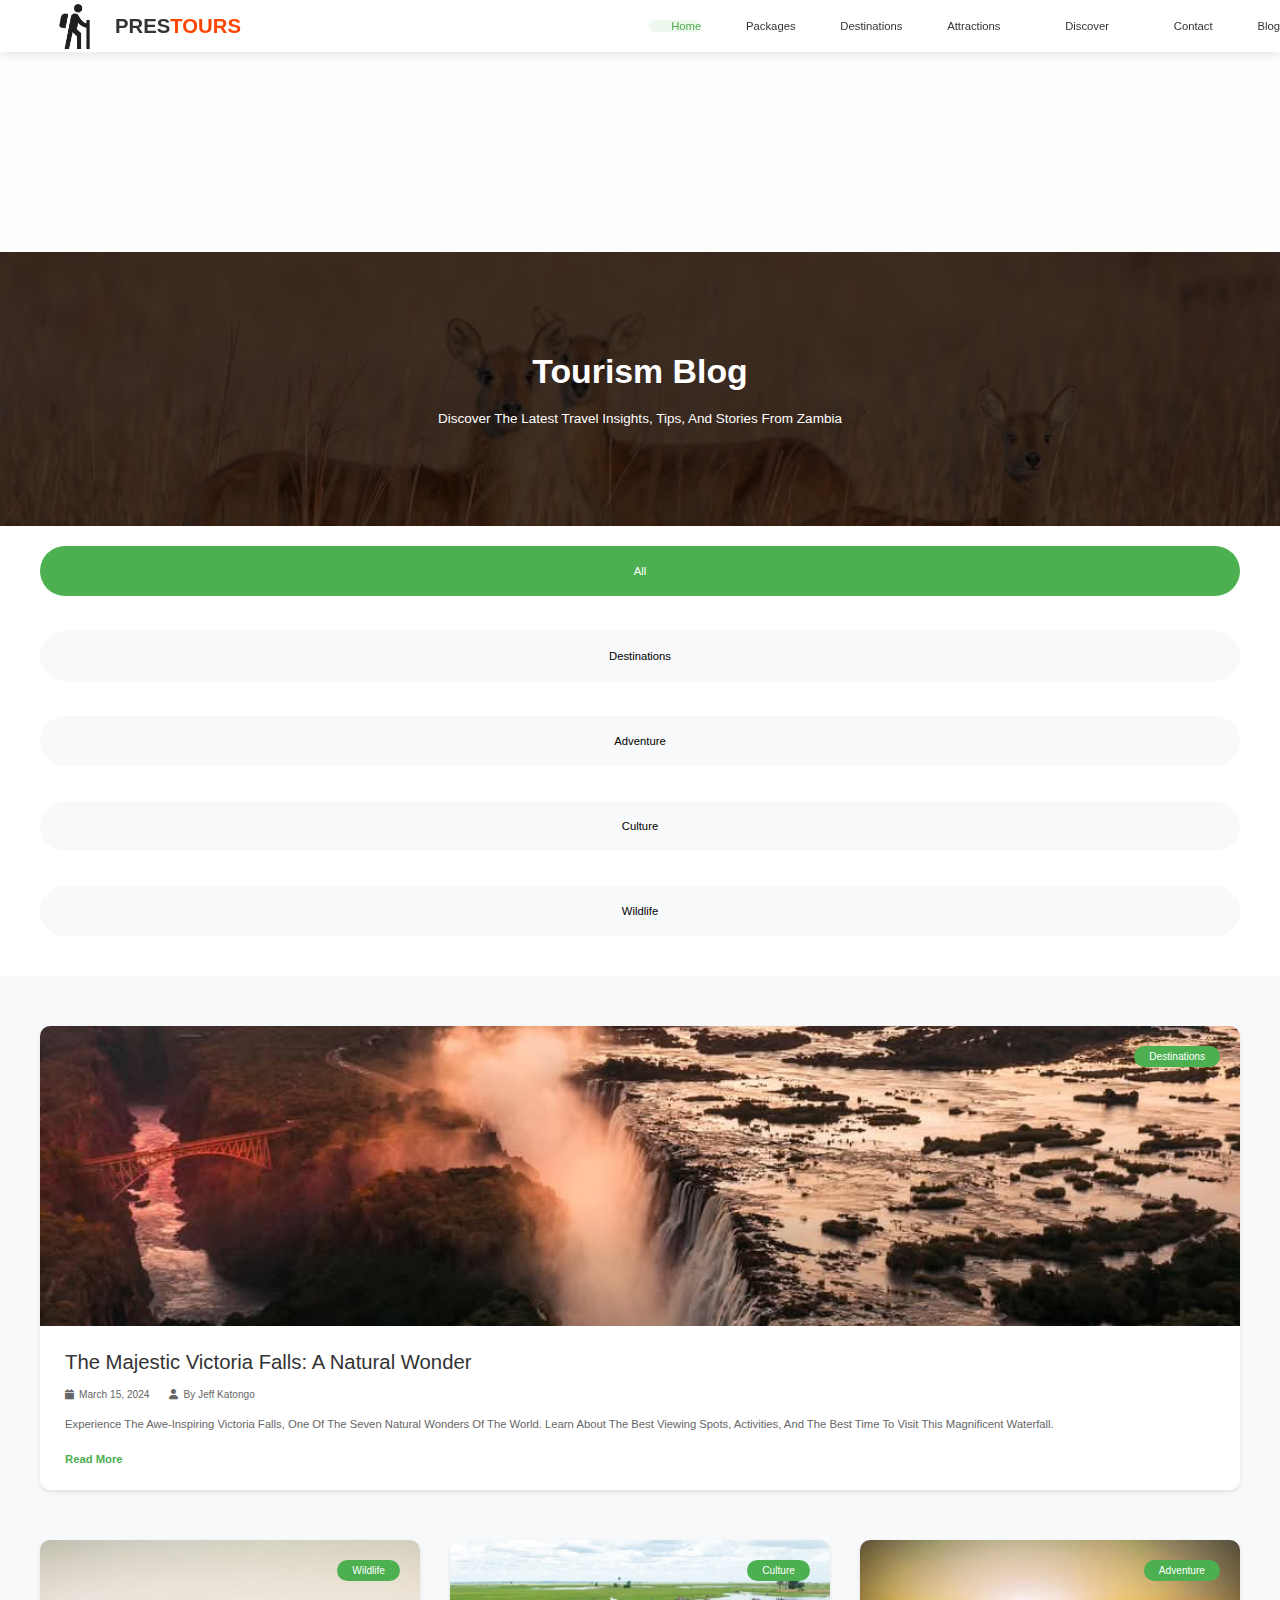
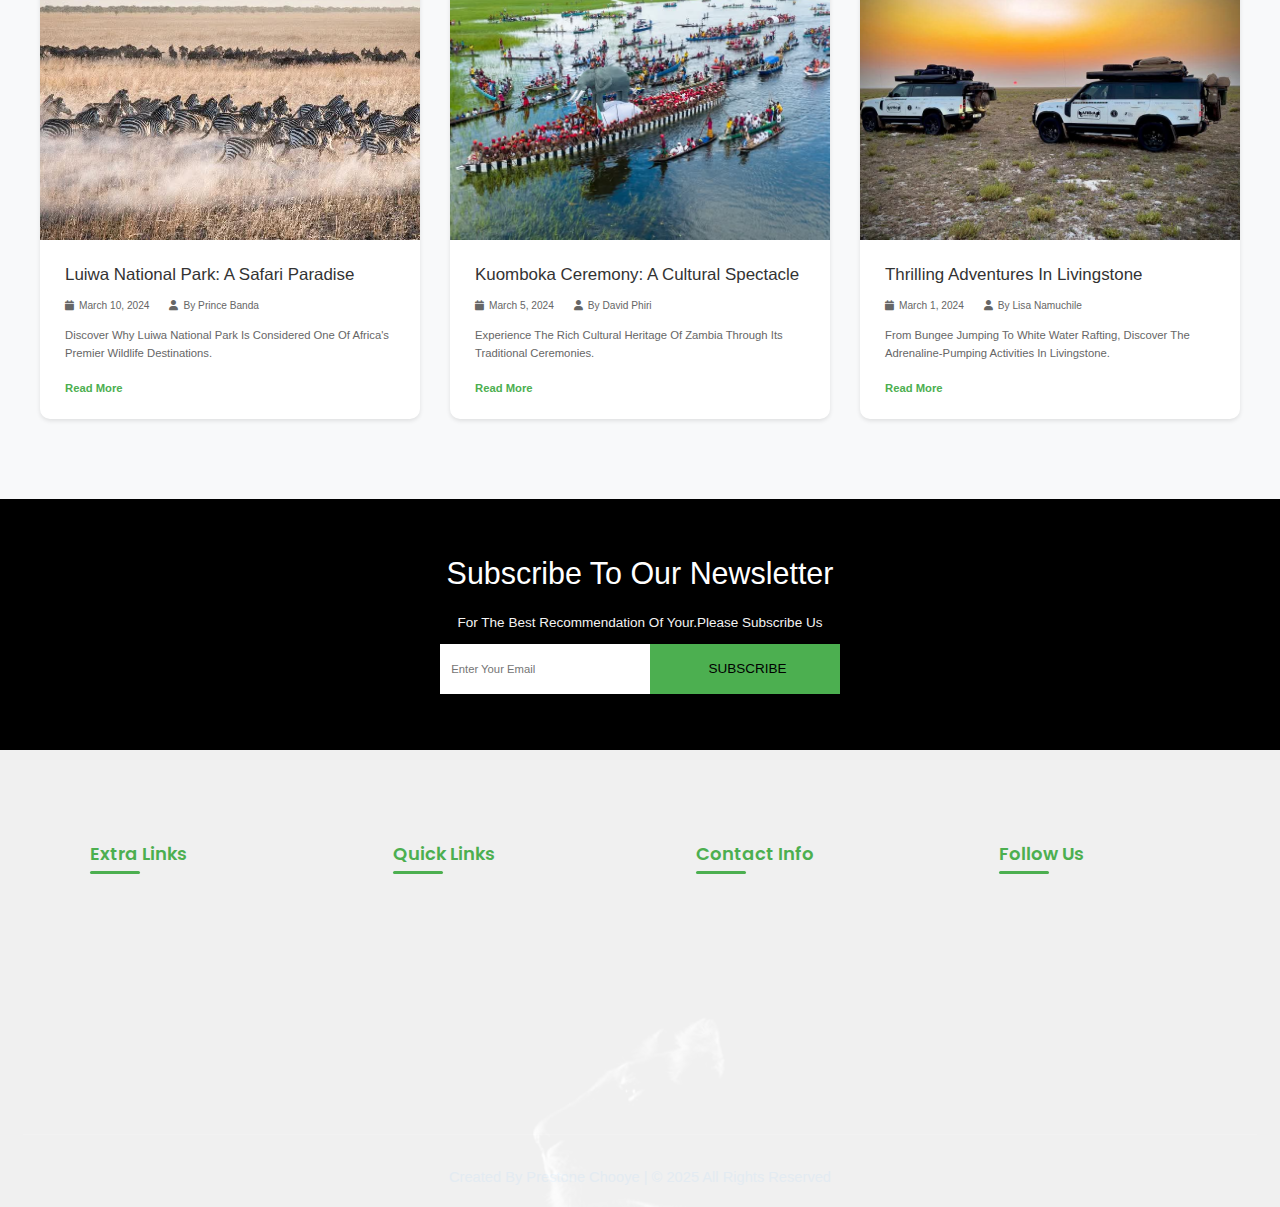
<file: blog.html>
<!DOCTYPE html>
<html lang="en">
<head>
    <meta charset="UTF-8">
    <meta name="viewport" content="width=device-width, initial-scale=1.0">
    <title> Prestours</title>
    <link rel="stylesheet" href="style.css">
    <link rel="stylesheet" href="https://cdnjs.cloudflare.com/ajax/libs/font-awesome/6.0.0/css/all.min.css">
</head>
<body>

        
    <!---- header start---->
    <section id="home">
         <nav class="navbar">
            <div class="nav-brand">
                <div class="logo">
                    <img src="icon/hiking.png" alt="Prestours Logo">
                </div>
                <h2>PRES<span>TOURS</span></h2>
            </div>

            <div class="nav-menu">
                <ul class="nav-list">
                    <li><a href="index.html" class="active"><i class="ri-home-4-line"></i>Home</a></li>
                    <li><a href="#package"><i class="ri-suitcase-line"></i>Packages</a></li>
                    <li><a href="#destination"><i class="ri-map-pin-line"></i>Destinations</a></li>
                    <li class="dropdown">
                        <a href="#" class="dropbtn"><i class="ri-attractions-line"></i>Attractions</a>
                        <div class="dropdown-content">
                            <a href="#"><i class="ri-arrow-drop-right-line"></i>Activities</a>
                            <a href="#"><i class="ri-arrow-drop-right-line"></i>National Parks</a>
                            <a href="#"><i class="ri-arrow-drop-right-line"></i>Water Falls</a>
                            <a href="#"><i class="ri-arrow-drop-right-line"></i>Lakes & Rivers</a>
                            <a href="#"><i class="ri-arrow-drop-right-line"></i>Cities & Towns</a>
                            <a href="#"><i class="ri-arrow-drop-right-line"></i>Arts & History</a>
                            <a href="#"><i class="ri-arrow-drop-right-line"></i>Traditional ceremonies</a>
                        </div>
                    </li>
                    <li class="dropdown">
                        <a href="#" class="dropbtn"><i class="ri-compass-3-line"></i>Discover</a>
                        <div class="dropdown-content">
                            <a href="#services"><i class="ri-service-line"></i>Services</a>
                            <a href="#home-about"><i class="ri-information-line"></i>About Us</a>
                        </div>
                    </li>
                    <li><a href="#contact"><i class="ri-customer-service-2-line"></i>Contact</a></li>
                    <li><a href="blog.html"><i class="ri-article-line"></i>Blog</a> </li>
        </ul>
            </div>
                
                <div id="menu-btn"><i class="ri-menu-fill"></i></div>
            </div>
        </nav>
         
    </section>


    <!-- Blog Header -->
    <section class="blog-header">
        <div class="blog-header-content">
            <h1>Tourism Blog</h1>
            <p>Discover the latest travel insights, tips, and stories from Zambia</p>
        </div>
    </section>

    <!-- Blog Categories -->
    <section class="blog-categories">
        <div class="category-container">
            <button class="category-btn active" data-category="all">All</button>
            <button class="category-btn" data-category="destinations">Destinations</button>
            <button class="category-btn" data-category="adventure">Adventure</button>
            <button class="category-btn" data-category="culture">Culture</button>
            <button class="category-btn" data-category="wildlife">Wildlife</button>
        </div>
    </section>

    <!-- Blog Posts -->
    <section class="blog-posts">
        <div class="blog-container">
            <!-- Featured Post -->
            <article class="blog-post featured">
                <div class="post-image">
                    <img src="images/Namutitima.jpg" alt="Victoria Falls">
                    <span class="category-tag">Destinations</span>
                </div>
                <div class="post-content">
                    <h2>The Majestic Victoria Falls: A Natural Wonder</h2>
                    <div class="post-meta">
                        <span><i class="fas fa-calendar"></i> March 15, 2024</span>
                        <span><i class="fas fa-user"></i> By jeff katongo</span>
                    </div>
                    <p>Experience the awe-inspiring Victoria Falls, one of the Seven Natural Wonders of the World. Learn about the best viewing spots, activities, and the best time to visit this magnificent waterfall.</p>
                    <a href="#" class="read-more">Read More</a>
                </div>
            </article>

            <!-- Regular Posts -->
            <div class="posts-grid">
                <article class="blog-post">
                    <div class="post-image">
                        <img src="images/LUIWA NAT.jpg" alt="Safari Adventure">
                        <span class="category-tag">Wildlife</span>
                    </div>
                    <div class="post-content">
                        <h3>Luiwa National Park: A Safari Paradise</h3>
                        <div class="post-meta">
                            <span><i class="fas fa-calendar"></i> March 10, 2024</span>
                            <span><i class="fas fa-user"></i> By prince Banda</span>
                        </div>
                        <p>Discover why Luiwa National park is considered one of Africa's premier wildlife destinations.</p>
                        <a href="#" class="read-more">Read More</a>
                    </div>
                </article>

                <article class="blog-post">
                    <div class="post-image">
                        <img src="images/Kuomboka ceremony .jpg" alt="Traditional Ceremony">
                        <span class="category-tag">Culture</span>
                    </div>
                    <div class="post-content">
                        <h3>Kuomboka Ceremony: A Cultural Spectacle</h3>
                        <div class="post-meta">
                            <span><i class="fas fa-calendar"></i> March 5, 2024</span>
                            <span><i class="fas fa-user"></i> By David Phiri</span>
                        </div>
                        <p>Experience the rich cultural heritage of Zambia through its traditional ceremonies.</p>
                        <a href="#" class="read-more">Read More</a>
                    </div>
                </article>

                <article class="blog-post">
                    <div class="post-image">
                        <img src="images/BUSH TRACK VIH.jpg" alt="Adventure Activities">
                        <span class="category-tag">Adventure</span>
                    </div>
                    <div class="post-content">
                        <h3>Thrilling Adventures in Livingstone</h3>
                        <div class="post-meta">
                            <span><i class="fas fa-calendar"></i> March 1, 2024</span>
                            <span><i class="fas fa-user"></i> By Lisa Namuchile</span>
                        </div>
                        <p>From bungee jumping to white water rafting, discover the adrenaline-pumping activities in Livingstone.</p>
                        <a href="#" class="read-more">Read More</a>
                    </div>
                </article>
            </div>
        </div>
    </section>

    <!-- Newsletter Section -->
    
<section class="subscribe">

    <div class="section-container">

        <h2>subscribe to our newsletter</h2>
    <div>
    <p>for the best recommendation of your.please subscribe us</p>
    <form action="#">
        <input type="text" placeholder="enter your email"  />
        <button class="btn">SUBSCRIBE</button>
    </form>
    </div>
    </div>
</section>

    <!-- Footer -->
    <section class="footer">
        <div class="table-container">
           
<div class="Box">
    <h3>Extra Links</h3>
       <a href="index.html"><i class="ri-arrow-drop-right-line"></i>Home</a>
       <a href="#services"><i class="ri-arrow-drop-right-line"></i>our services</a>
       <a href="#home-about"><i class="ri-arrow-drop-right-line"></i>about us</a>
         <a href="#home-packages"><i class="ri-arrow-drop-right-line"></i>our packages</a>
         <a href="#home-destinations"><i class="ri-arrow-drop-right-line"></i>our destinations</a>
</div>


            <div class="Box">
                <h3>Quick Links</h3>
                <a href="#"><i class="ri-visa-fill"></i>Visa Information</a>
                <a href="#"><i class="ri-hotel-fill"></i>Hotels</a>
                <a href="#"><i class="ri-plane-fill"></i>Flights</a>
                <a href="#"><i class="ri-restaurant-fill"></i>Restaurants</a>
                <a href="maps.html"><i class="ri-map-pin-2-line"></i>Maps</a>
                <a href="maps.html"><i class="ri-car-fill"></i>Car Rentals</a>
            </div>
            
            <div class="Box">
                <h3>Contact Info</h3>
                <a href="#"><i class="ri-phone-fill"></i>09777400000</a>
                <a href="#"><i class="ri-phone-fill"></i>07655555555</a>
                <a href="#"><i class="ri-chat-ai-fill"></i>Live Chat</a>
                <a href="#"><i class="ri-mail-line"></i>example@gmail.com</a>
                <a href="#"><i class="ri-map-2-line"></i>Lusaka, Zambia</a>
            </div>
            
            <div class="Box">
                <h3>Follow Us</h3>
                <a href="#"><i class="ri-facebook-circle-fill"></i>Facebook</a>
                <a href="#"><i class="ri-whatsapp-fill"></i>WhatsApp</a>
                <a href="#"><i class="ri-linkedin-box-fill"></i>LinkedIn</a>
                <a href="#"><i class="ri-instagram-fill"></i>Instagram</a>
            </div>
        </div>
        <div class="created">Created by Prestone Chooye | &COPY; 2025 All Rights Reserved</div>
    </section>

    <script src="blog.js"></script>
</body>
</html>
</file>
<file: style.css>
@import url('https://fonts.googleapis.com/css2?family=Poppins:ital,wght@0,100;0,200;0,300;0,400;0,500;0,600;0,700;0,800;0,900;1,100;1,200;1,300;1,400;1,500;1,600;1,700;1,800;1,900&display=swap');

*{
    padding: 0;
    margin: 0;
    font-family: sans-serif;
    font-weight: 500;
    font-style: normal;
    text-decoration:none ;
    outline: none;
    border: none;
    text-transform: capitalize;
}
/**---menu bar---*/
#menu-btn{
    font-size: 1.8rem;
    cursor: pointer;
    display: none;
}
/**---menu ends---*/
body,html{
    background-color:#fdfdfd;
    background-size: cover;
    height: 100%;
    margin: 0;
    scroll-behavior: smooth;
    cursor: pointer;
      
}
html{
    font-size: 70.5%;
}

.ri-time-fill{
    font-size: 1.8rem;
}
.ri-user-line{
    background-color: black;
    color: white;
    border-radius: 15px;
    font-size: 20px;
}


.ri-chat-ai-fill{
    color: blueviolet;
}



header{
    margin: auto;
    border-radius: 1rem;
    width: 100%;
    min-height: 100vh;
    background-position:center;
    background-size: cover; 
    background-repeat: no-repeat;
    display: flex;
    background-image: linear-gradient(rgba(0,0,50,0.5),rgba(0,0,50,0.5)),url(images/Namutitima.jpg);

}



.navbar{
    position:relative;
    margin-bottom: 200px;
    top: 0;
    left: 0;
    width: 100%;
    height: 10%;
    display: flex;
    justify-content: space-between;
    align-items: center;
    background: rgba(255, 255, 255, 0.95);
    backdrop-filter: blur(10px);
    box-shadow: 0 2px 10px rgba(0, 0, 0, 0.1);
    z-index: 1000;
    transition: all 0.3s ease;
}

.navbar.scrolled {
    padding: 0.8rem 5%;
    background: rgba(255, 255, 255, 0.98);
}

.nav-brand {
    display: flex;
    align-items: center;
    gap: 1rem;
}

.logo {
    width: 40px;
    height: 40px;
}

.logo img {
    width: 100%;
    height: 100%;
    object-fit: contain;
    padding-left: 100px;
}

.nav-brand h2 {
    font-size: 1.8rem;
    font-weight: 700;
    color: #333;
    padding-left: 50px;
}

.nav-brand h2 span {
    color: #4CAF50;
}

#nav-menu {
    flex: 1;
    margin: 0 2rem;
}

.nav-list {
    display: flex;
    justify-content: center;
    align-items: center;
    gap: 2rem;
    list-style: none;
}

.nav-list li a {
    display: flex;
    align-items: center;
    gap: 0.2rem;
    color: #333;
    font-size: 1rem;
    font-weight: 500;
    text-decoration: none;
    padding-left: 20px;
    border-radius: 50px;
    transition: all 0.3s ease;
}

.nav-list li a i {
    font-size: 1.2rem;
}

.nav-list li a:hover,
.nav-list li a.active {
    color: #4CAF50;
    background: rgba(76, 175, 80, 0.1);
}

.dropdown {
    position: relative;
}

.dropdown-content {
    position: absolute;
    top: 100%;
    left: 0;
    min-width: 220px;
    background: white;
    border-radius: 10px;
    padding: 1rem 0;
    box-shadow: 0 5px 20px rgba(0, 0, 0, 0.1);
    opacity: 0;
    visibility: hidden;
    transform: translateY(10px);
    transition: all 0.3s ease;
}

.dropdown:hover .dropdown-content {
    opacity: 1;
    visibility: visible;
    transform: translateY(0);
}

.dropdown-content a {
    display: flex;
    align-items: center;
    gap: 0.5rem;
    padding: 0.8rem 1.5rem;
    color: #333;
    font-size: 0.95rem;
    text-decoration: none;
    transition: all 0.3s ease;
}

.dropdown-content a:hover {
    background: rgba(76, 175, 80, 0.1);
    color: #4CAF50;
}

.nav-actions {
    display: flex;
    align-items: center;
    gap: 1rem;
    padding-right: 200px;
}



/* Responsive Design */
@media (max-width: 1200px) {
    .nav-list {
        gap: 1rem;
        display: block;
    }
    

}

@media (max-width: 992px) {
    .navbar {
        padding: 1rem 3%;
    }
    
    #nav-menu ul {
        position:absolute;
        margin-top: 80px;
        top: 0;
        right:0%;
        width: 100px;
        display: flex;
        height:100px;
        background: white;
        padding: 12rem 10rem;
        transition: all 0.3s ease;
    }
    
    .nav-menu.active {
        right: 0;
        
    }
    
    .nav-list {
        flex-direction: column;
        align-items: center;
    
    }
    #nav-menu{
        display: block;
    }
    #nav-menu.hidden{
        display: none;
    }
    
    .dropdown-content {
        position: static;
        opacity: 1;
        visibility: visible;
        transform: none;
        box-shadow: none;
        padding-left: 1rem;
    }
    
    .nav-actions {
        gap: 1rem;
    }
    

   #menu-btn{
    font-size: 5.9rem;
    cursor: pointer;
    display: block;
}
}

@media (max-width: 576px) {
    .nav-brand h2 {
        font-size: 1.5rem;
    }
    
    .login-btn span {
        display: block;
    }
    
    .login-btn {
        padding: 0.6rem;
    }
}

.header span{
    color:orangered;
    font-weight: 900;
    font-family: monospace;
    font-size: 40px;
}

.header h2{
    color:rgb(29, 216, 29);
   font-weight: 900; 
   font-family: monospace;
   font-size: 40px;

}


/**---hero-text section---*/
.hero-txt{
        text-align: center;
        margin-top: 100px;
        position:absolute;
        left: 50%;
        top: 50%;
        transform: translate(-50%,-50%);
        color: #fffff0;

}
.header .hero-txt{
    color: #f0f8ff;
}


.hero-txt h1{
    font-size: 50px;
    margin-bottom: 3.5rem;
    font-weight: 1000;
    font-family:Arial, Helvetica, sans-serif;
    transform: translate(-50,-50%);
    background-image: url(images/lion\ curb.jpg);
    background-size: cover;
    -webkit-text-fill-color: transparent;
    background-clip: text;
                 

}
.hero-txt p{
    margin-bottom: 10rem;
    font-size: 1.2rem;
    font-weight: 200;
    font-family: "Poppins", sans-serif
}
.hero-txt span{
    color: orangered;
    font-weight: 300;
    font-size: 30px;
    font-family: fantasy;
    
}
.hero-txt .btn{
    padding: 10px 20px;
    background-color: #4CAF50;
    border-radius:8px;
    display:block;
    margin-bottom: 20rem;
    color: white;
    border: 2px solid white;

    
}
.hero-txt .btn a{
    color:white;
    font-size: 1.3rem;
}
.hero-txt .btn:hover{
    background-color:orangered;
    color:white;
}

.changecontent::after{
content:'';
animation: changetext 30s infinite linear;
}
@keyframes changetext{
    0%{content:"Victoria Falls";}
    10%{content:"Kafue National Park";}
    20%{content:"Lake Kariba";}
    30%{content:"Luiwa National Park";}
    40%{content:"Lower Zambezi National Park";}
    50%{content:"Zambezi River";}
    60%{content:"Luangwa National Park";}
    70%{content:"Kansaka National Park";}
    80%{content:"Samfya Beach";}
    90%{content:"Kalambo Falls";}
    100%{content:"Mukuni Big 5";}

}
/**---hero-text end---*/




/**----services starts-----*/
.services{
    padding: 4rem 2rem;
    background: #f8f9fa;

}
.services h2{
    text-align: center;
    font-size: 3rem;
    margin-bottom: 2rem;
    color: #333;
}

.services-intro {
    text-align: center;
    max-width: 800px;
    margin: 0 auto 3rem;
    color: black;
    line-height: 1.6;
}
.services-container {
    display: grid;
    grid-template-columns: repeat(auto-fit, minmax(300px, 1fr));
    gap: 2rem;
    max-width: 1200px;
    margin: 0 auto;
}
.service-box {
    background: white;
    border-radius: 15px;
    padding: 2rem;
    box-shadow: 0 5px 15px rgba(0,0,0,0.1);
    transition: transform 0.3s ease;
    display: flex;
    flex-direction: column;
    align-items: center;
    text-align: center;
}
.service-box:hover {
    transform: translateY(-10px);
}
.service-icon {
    width: 80px;
    height: 80px;
    margin-bottom: 1.5rem;
}
.service-icon img {
    width: 100%;
    height: 100%;
    object-fit: contain;
}
.service-content h3 {
    color: #333;
    margin-bottom: 1rem;
    font-size: 1.5rem;
}
.service-content p {
    color: #666;
    margin-bottom: 1rem;
}
.service-content ul {
    list-style: none;
    padding: 0;
    margin: 0 0 1.5rem;
    text-align: left;
}
.service-content ul li {
    display: flex;
    align-items: center;
    gap: 0.5rem;
    margin-bottom: 0.5rem;
    color: #555;
}
.service-content ul li i {
    color: #4CAF50;
}
.service-btn {
    display: inline-block;
    padding: 0.8rem 1.5rem;
    background: #4CAF50;
    color: white;
    text-decoration: none;
    border-radius: 25px;
    transition: background 0.3s ease;
    margin-top: auto;
}
.service-btn:hover {
    background: #45a049;
}
@media (max-width: 768px) {
    .services-container {
        grid-template-columns: 1fr;
    }
    
    .service-box {
        padding: 1.5rem;
    }
}
/**---services section ends---*/




/**----packages---*/
.packages {
    padding: 6rem 2rem;
    background: linear-gradient(135deg, #f8f9fa 0%, #e9ecef 100%);
    position: relative;
    overflow: hidden;
}

.title-p {
    text-align: center;
    margin-bottom: 4rem;
}

.title-p h2 {
    font-size: 3rem;
    color: #2c3e50;
    margin-bottom: 1rem;
    position: relative;
    display: inline-block;
}

.title-p h2::after {
    content: '';
    position: absolute;
    bottom: -10px;
    left: 50%;
    transform: translateX(-50%);
    width: 80px;
    height: 4px;
    background: linear-gradient(90deg, #4CAF50, #45a049);
    border-radius: 2px;
}

.package-cont {
    display: grid;
    grid-template-columns: repeat(auto-fit, minmax(350px, 1fr));
    gap: 2.5rem;
    max-width: 1400px;
    margin: 0 auto;
    padding: 0 2rem;
}

.thum {
    background: white;
    border-radius: 20px;
    overflow: hidden;
    box-shadow: 0 10px 30px rgba(0,0,0,0.1);
    transition: all 0.4s cubic-bezier(0.165, 0.84, 0.44, 1);
    position: relative;
}

.thum:hover {
    transform: translateY(-10px);
    box-shadow: 0 20px 40px rgba(0,0,0,0.15);
}

.thum img {
    width: 100%;
    height: 300px;
    object-fit: cover;
    transition: transform 0.4s ease;
}

.thum:hover img {
    transform: scale(1.05);
}

.thum h3 {
    position: absolute;
    top: 20px;
    right: 20px;
    background: rgba(255, 255, 255, 0.9);
    padding: 0.5rem 1rem;
    border-radius: 25px;
    font-size: 1.2rem;
    color: #4CAF50;
    font-weight: 600;
    box-shadow: 0 2px 10px rgba(0,0,0,0.1);
}

.dest-content {
    padding: 1.5rem;
    background: white;
}

.stars {
    margin-bottom: 1rem;
}

.stars i {
    color: #ffc107;
    font-size: 1.2rem;
    margin-right: 0.2rem;
}

.location h4 {
    font-size: 1.5rem;
    color: #2c3e50;
    margin-bottom: 0.5rem;
    font-weight: 600;
}

.location p {
    color: #666;
    font-size: 1.1rem;
    margin-bottom: 1rem;
    line-height: 1.6;
}

.package-features {
    display: flex;
    gap: 1.5rem;
    margin: 1rem 0;
    padding: 1rem 0;
    border-top: 1px solid #eee;
    border-bottom: 1px solid #eee;
}

.feature {
    display: flex;
    align-items: center;
    gap: 0.5rem;
    color: #666;
}

.feature i {
    color: #4CAF50;
    font-size: 1.2rem;
}

.package-price {
    display: flex;
    justify-content: space-between;
    align-items: center;
    margin-top: 1rem;
}

.price {
    font-size: 1.8rem;
    color: #4CAF50;
    font-weight: 700;
}

.original-price {
    text-decoration: line-through;
    color: #999;
    font-size: 1.2rem;
    margin-right: 0.5rem;
}

.book-now {
    padding: 0.8rem 1.5rem;
    background: #4CAF50;
    color: white;
    border: none;
    border-radius: 25px;
    cursor: pointer;
    font-weight: 500;
    transition: all 0.3s ease;
    display: flex;
    align-items: center;
    gap: 0.5rem;
}

.book-now:hover {
    background: #45a049;
    transform: translateY(-2px);
    box-shadow: 0 5px 15px rgba(76,175,80,0.3);
}

.book-now i {
    font-size: 1.2rem;
}

/* Package Tags */
.package-tag {
    position: absolute;
    top: 20px;
    left: 20px;
    background: #4CAF50;
    color: white;
    padding: 0.5rem 1rem;
    border-radius: 20px;
    font-size: 0.9rem;
    font-weight: 500;
    z-index: 1;
}

/* Package Duration */
.package-duration {
    position: absolute;
    bottom: 20px;
    left: 20px;
    background: rgba(0,0,0,0.7);
    color: white;
    padding: 0.5rem 1rem;
    border-radius: 20px;
    font-size: 0.9rem;
    display: flex;
    align-items: center;
    gap: 0.5rem;
}

/* Responsive Design */
@media (max-width: 1200px) {
    .package-cont {
        grid-template-columns: repeat(auto-fit, minmax(300px, 1fr));
        padding: 0 1rem;
    }
}

@media (max-width: 768px) {
    .packages {
        padding: 4rem 1rem;
    }
    
    .title-p h2 {
        font-size: 2.2rem;
    }
    
    .package-features {
        flex-direction: column;
        gap: 1rem;
    }
    
    .package-price {
        flex-direction: column;
        gap: 1rem;
        text-align: center;
    }
    
    .book-now {
        width: 100%;
        justify-content: center;
    }
}

@media (max-width: 480px) {
    .title-p h2 {
        font-size: 1.8rem;
    }
    
    .thum img {
        height: 250px;
    }
    
    .location h4 {
        font-size: 1.3rem;
    }
}

/**---destination starts---*/
.destinations {
    width: 90%;
    text-align: center;
    margin: 100px auto;
    padding: 4rem 2rem;
    background: linear-gradient(135deg, #f8f9fa 0%, #e9ecef 100%);
    border-radius: 20px;
    box-shadow: 0 10px 30px rgba(0,0,0,0.1);
    position: relative;
    overflow: hidden;
}

.destinations::before {
    content: '';
    position: absolute;
    top: 0;
    left: 0;
    width: 100%;
    height: 100%;
    background: url('images/Namutitima.jpg') no-repeat center center/cover;
    opacity: 0.05;
    pointer-events: none;
}

.destinations h2 {
    color: #2c3e50;
    font-family: "Poppins", serif;
    font-weight: 700;
    font-size: 2.8rem;
    margin-bottom: 1rem;
    position: relative;
    display: inline-block;
}

.destinations h2::after {
    content: '';
    position: absolute;
    bottom: -10px;
    left: 50%;
    transform: translateX(-50%);
    width: 80px;
    height: 4px;
    background: linear-gradient(90deg, #4CAF50, #45a049);
    border-radius: 2px;
}

.destinations h5 {
    font-size: 1.3rem;
    font-family: "Poppins", serif;
    font-weight: 500;
    color: #4CAF50;
    margin-bottom: 1.5rem;
}

.destinations p {
    font-size: 1.1rem;
    padding: 0 20px;
    font-family: "Poppins", sans-serif;
    font-weight: 400;
    color: #666;
    line-height: 1.8;
    max-width: 800px;
    margin: 0 auto 3rem;
}

.container {
    width: 90%;
    display: grid;
    grid-template-columns: repeat(3, 1fr);
    grid-template-rows: auto;
    grid-gap: 30px;
    margin: auto;
}

.container .item {
    width: 100%;
    height: 400px;
    position: relative;
    overflow: hidden;
    margin-top: 20px;
    box-shadow: 0 5px 15px rgba(0,0,0,0.2);
    border-radius: 15px;
    transition: all 0.4s cubic-bezier(0.165, 0.84, 0.44, 1);
}

.container .item:hover {
    transform: translateY(-10px);
    box-shadow: 0 15px 30px rgba(0,0,0,0.3);
}

.container .item img {
    width: 100%;
    height: 100%;
    border-radius: 15px;
    filter: brightness(0.8);
    object-fit: cover;
    transition: all 0.4s ease;
}

.container .item:hover img {
    filter: brightness(0.6);
    transform: scale(1.05);
}

.container .item .infor {
    position: absolute;
    bottom: -100%;
    left: 0;
    width: 100%;
    padding: 20px;
    background: linear-gradient(to top, rgba(0,0,0,0.8), transparent);
    color: white;
    transition: all 0.4s ease;
}

.container .item:hover .infor {
    bottom: 0;
}

.container .item .infor h4 {
    color: #ffffff;
    font-size: 1.4rem;
    font-family: "Poppins", serif;
    font-weight: 600;
    margin-bottom: 0.5rem;
    transform: translateY(20px);
    opacity: 0;
    transition: all 0.4s ease 0.1s;
}

.container .item:hover .infor h4 {
    transform: translateY(0);
    opacity: 1;
}

.container .item .infor p {
    color: #f3f3f3;
    font-weight: 400;
    font-size: 1rem;
    margin-bottom: 1rem;
    transform: translateY(20px);
    opacity: 0;
    transition: all 0.4s ease 0.2s;
}

.container .item:hover .infor p {
    transform: translateY(0);
    opacity: 1;
}


/* Destination Tags */
.destination-tag {
    position: absolute;
    top: 20px;
    left: 20px;
    background: rgba(76,175,80,0.9);
    color: white;
    padding: 5px 15px;
    border-radius: 20px;
    font-size: 0.9rem;
    font-weight: 500;
    transform: translateY(-20px);
    opacity: 0;
    transition: all 0.4s ease;
}

.container .item:hover .destination-tag {
    transform: translateY(0);
    opacity: 1;
}

/* Destination Rating */
.destination-rating {
    position: absolute;
    top: 20px;
    left: 50%;
    transform: translateX(-50%) translateY(-20px);
    background: rgba(255,255,255,0.9);
    padding: 5px 15px;
    border-radius: 20px;
    color: #ffc107;
    font-weight: 600;
    font-size: 1rem;
    opacity: 0;
    transition: all 0.4s ease;
    display: flex;
    align-items: center;
    gap: 5px;
}

.container .item:hover .destination-rating {
    transform: translateX(-50%) translateY(0);
    opacity: 1;
}

/* Destination Features */
.destination-features {
    display: flex;
    gap: 1rem;
    margin-top: 1rem;
    transform: translateY(20px);
    opacity: 0;
    transition: all 0.4s ease 0.2s;
}

.container .item:hover .destination-features {
    transform: translateY(0);
    opacity: 1;
}

.feature {
    display: flex;
    align-items: center;
    gap: 0.5rem;
    color: #f3f3f3;
    font-size: 0.9rem;
}

.feature i {
    color: #4CAF50;
}
/* Destination Info */
.destination-info {
    display: flex;
    justify-content: space-between;
    margin-top: 1rem;
    padding-top: 1rem;
    border-top: 1px solid rgba(255,255,255,0.1);
    transform: translateY(20px);
    opacity: 0;
    transition: all 0.4s ease 0.3s;
}

.container .item:hover .destination-info {
    transform: translateY(0);
    opacity: 1;
}

.info-item {
    display: flex;
    align-items: center;
    gap: 0.5rem;
    color: #f3f3f3;
    font-size: 0.9rem;
}

.info-item i {
    color: #4CAF50;
}

/* Responsive Design */
@media (max-width: 1200px) {
    .container {
        grid-template-columns: repeat(2, 1fr);
    }
}

@media (max-width: 768px) {
    .destinations {
        padding: 3rem 1rem;
    }
    
    .destinations h2 {
        font-size: 2.2rem;
    }
    
    .container {
        grid-template-columns: 1fr;
        grid-gap: 20px;
    }
    
    .container .item {
        height: 350px;
    }
}

@media (max-width: 480px) {
    .destinations h2 {
        font-size: 1.8rem;
    }
    
    .container .item {
        height: 300px;
    }
    
    .container .item .infor h4 {
        font-size: 1.2rem;
    }
    
    .destination-features {
        flex-wrap: wrap;
    }
}

/**---welcome message starts---*/

.about{
    width: 80%;
    text-align: center;
    margin: 100px auto;
    
}
.about p{
    font-family: "Poppins", sans-serif;
    font-weight: 200;
    font-size: 1.3rem;
}
.about h2{
    font-size: 4.1rem;
    margin-bottom: 5px;
    word-spacing: 5px;
    font-family:sans-serif;
    font-weight: 900;
    font-style: normal;
    color: #ccc;



}
.about-container cite{
    font-size: 1.3rem;
    padding-left: 20px;
    padding-right: 20px;
    word-spacing: normal;
    text-align: justify;
    font-family: "Poppins", sans-serif;
    font-weight: 200;
    font-style: normal;
    color: white;
}
.about .about-container{
    background-color: #050522;
    border-radius: 10px;
    line-height: 2rem;
    padding: 40px;
    margin-top: 20px;
    box-shadow: 0 1px 10px  rgba(0,0,0,.8);
}
.about-container p{
    color: #f0f8ff;
    font-size: 1.1rem;
    
}
/**---welcome message ends---*/



/**--- this is about section---*/
.home-about{

    display: flex;
    align-items: center;
    flex-wrap: wrap;
    margin-top: 5rem;
    padding-left: 100px;
    padding-right: 100px;
}
.home-about .image{
    flex: 1 1 25rem;

}
.home-about .image img{
    width: 100%;
    border-radius: 5px;
    
}
.home-about .details{
    flex: 1 1 30rem;
    padding: 2rem;
    background:#050522;
}
.home-about .details h3{
    font-size: 4rem;
    color: white;
    font-family:fantasy;
}
.home-about .details p{
    font-size: 1.5rem;
    padding: 1rem 0;
    line-height:1.5;
    color:lightslategray;
    font-family: "Poppins", sans-serif;
    font-weight: 200;
    font-style: normal;

}
.home-about .btn{
    padding:8px 30px;
    background:rgb(29, 216, 29);
    border-radius: 5px; 
}
.home-about .btn:hover{
    background: #97f50b;
}
.more-content{
    display: none;
}

/**---about ends--*/




/**---contact form--------*/
.contact {
    min-height: 50vh;
    background: #F2F8FC;
    padding: 50px;
    text-align: center;
}

.contact-container {
    max-width: 800px;
    margin: 0 auto;
}

.contact-container h2 {
    font-size: 36px;
    margin-bottom: 40px;
    color: #333;
}

.contact-wrapper {
    display: grid;
    grid-template-columns: repeat(2, 1fr);
    grid-gap: 50px;
    background: #fff;
    border-radius: 10px;
    box-shadow: 0 0 20px rgba(0, 0, 0, 0.1);
    overflow: hidden;
}

.contact-form {
    text-align: left; 
    padding: 30px;
}

.contact-form h3 {
    font-size: 24px;
    margin-bottom: 20px;
    color: #333;
}

.form-group {
    margin-bottom: 20px;
}

.form-group input,
.form-group textarea {
    width: 100%;
    padding: 12px;
    border-radius: 8px;
    border: 1px solid #ddd;
    background-color: #f8f9fa;
    color: #333;
    font-size: 16px;
    transition: all 0.3s ease;
    resize: none;
}

.form-group textarea {
    height: 150px;
    resize: none;
}

.form-group input:focus,
.form-group textarea:focus {
    outline: none;
    border-color: #4CAF50;
    box-shadow: 0 0 8px rgba(76, 175, 80, 0.2);
}

.form-btn {
    display: inline-block;
    padding: 12px 24px;
    background-color: #4caf50;
    color: #fff;
    border: none;
    border-radius: 8px;
    cursor: pointer;
    transition: 0.3s ease;
    width: 100%;
    font-size: 16px;
    font-weight: 500;
}

.form-btn:hover {
    background-color: #45a049;
    transform: translateY(-2px);
}

.contact-info {
    text-align: left;
    padding: 30px;
    background: #f8f9fa;
}

.contact-info h3 {
    font-size: 24px;
    margin-bottom: 20px;
    color: #333;
}

.info-item {
    display: flex;
    align-items: center;
    margin-bottom: 15px;
}

.info-item i {
    color: #4caf50;
    margin-right: 10px;
    font-size: 1.8rem;
}

.info-item p {
    margin: 0;
    color: #555;
    font-size: 1.2rem;
}

.map-container {
    margin-top: 20px;
    border-radius: 8px;
    overflow: hidden;
    box-shadow: 0 0 10px rgba(0, 0, 0, 0.1);
}

.map-container iframe {
    width: 100%;
    height: 250px;
    border: none;
}





/***----newsletter----*/


.contact input,textarea, button {
    width: 100%;
    height: 50px;
    border-radius: 5px;
    border: none;
    border: 1px solid rgba(0,0,0,0.1);
    padding-left: 5px;
    margin-bottom: 20px;
    outline: none;
    font-size: 1.2rem;
}

.subscribe{
    padding-block: 5rem;
    background: black;
    background-repeat: no-repeat;
    background-size: cover;

}
.section-container{
    display: grid;
    gap: 2rem;
    text-align: center;
}
.section-container h2{
    font-size: 2.7rem;
    font-weight: 200;
    font-family: sans-serif;
    color: white;
}
.section-container p{
    margin-bottom: 1rem;
    font-size: 1.2rem;
    font-weight: 500;
    line-height: 1.7rem;
    color: #f3f3f3;
}
.section-container form{
    width: 100%;
    max-width: 400px;
    margin-inline: auto;
    display: flex;
    align-items: center;
    background-color: white;
    

}
.section-container input{
    width: 100%;
    padding-inline: 1rem;
    outline: none;
    border: none;
    font-size: 1rem;
    color:black;

}
.subscribe .btn{
    background-color: #4CAF50;
    margin-bottom: 0rem;
    border: none;
    border-radius: 0px;
    cursor: pointer;
}
.subscribe .btn:hover{
    background-color: #adff2f;
}

/**---newsletter ends here--*/




/**---footer starts---*/
.footer{
   background: #050522;
   background-size: cover;
   background-position: center;
   background-attachment: fixed;

}
.footer .table-container{
    display: grid;
    grid-template-columns: repeat(auto-fit,minmax(8rem,1fr));
    gap: 2rem;
    padding-left: 5rem;
}

.footer .table-container .Box h3{
    color:orangered;
    font-size: 1.4rem;
    padding-bottom: 2rem;
    padding-top: 2rem;
    font-weight: 400;
    font-style: normal;
    font-family: EB Garamond;


}

.footer .table-container .Box a{
    color:white;
    font-size: 1.2rem;
    padding-bottom: 1rem;
    display: block;
    font-family: "Poppins", serif;
    font-weight: 200;
    font-style: normal;

}

.footer .table-container .Box a i{
    color:white;
    padding-right: 0.5rem;
    transition:  .2s linear;
    
}
.footer .table-container .Box a:hover i{
padding-right: 2rem;
}

.footer .created{
    text-align: center;
    padding-top: 3rem;
    margin-top: 3rem;
    border-top: .1rem solid white;
    font-size: 1.3rem;
    color: #f0f8ff;
}
/*----footer ends----*/

  



/* Navbar Brand and Logo Styles */
.nav-brand {
    display: flex;
    align-items: center;
    gap: 15px;
}

.logo {
    width: 50px;
    height: 50px;
    display: flex;
    align-items: center;
    justify-content: center;
}

.logo img {
    width: 100%;
    height: 100%;
    object-fit: contain;
    transition: transform 0.3s ease;
}

.logo img:hover {
    transform: scale(1.1);
}

.nav-brand h2 {
    margin: 0;
    font-size: 1.8rem;
    color: #333;
    font-weight: 700;
}

.nav-brand h2 span {
    color: orangered;
    font-weight: 900;
}

/* Responsive Logo */
@media screen and (max-width: 768px) {
    .logo {
        width: 40px;
        height: 40px;
    }
    
    .nav-brand h2 {
        font-size: 1.5rem;
    }
}

/* Blog Styles */
.blog-header {
    background: linear-gradient(rgba(0,0,0,0.7), rgba(0,0,0,0.7)), url('images/nanja.jpg');
    background-size: cover;
    background-position: center;
    color: white;
    text-align: center;
    padding: 100px 20px;
    margin-top: 80px;
}

.blog-header-content h1 {
    font-size: 3rem;
    margin-bottom: 20px;
    font-weight: 700;
}

.blog-header-content p {
    font-size: 1.2rem;
    max-width: 600px;
    margin: 0 auto;
}

.blog-categories {
    background: #fff;
    padding: 20px 0;
    box-shadow: 0 2px 4px rgba(0,0,0,0.1);
}

.category-container {
    max-width: 1200px;
    margin: 0 auto;
    display: flex;
    justify-content: center;
    gap: 15px;
    flex-wrap: wrap;
}

.category-btn {
    padding: 10px 20px;
    border: none;
    background: #f8f9fa;
    border-radius: 25px;
    cursor: pointer;
    transition: all 0.3s ease;
    font-size: 1rem;
}

.category-btn:hover,
.category-btn.active {
    background: #4CAF50;
    color: white;
}

.blog-posts {
    padding: 50px 20px;
    background: #f8f9fa;
}

.blog-container {
    max-width: 1200px;
    margin: 0 auto;
}

.blog-post {
    background: white;
    border-radius: 10px;
    overflow: hidden;
    box-shadow: 0 2px 4px rgba(0,0,0,0.1);
    margin-bottom: 30px;
}

.blog-post.featured {
    margin-bottom: 50px;
}

.post-image {
    position: relative;
    height: 300px;
    overflow: hidden;
}

.post-image img {
    width: 100%;
    height: 100%;
    object-fit: cover;
    transition: transform 0.3s ease;
}

.blog-post:hover .post-image img {
    transform: scale(1.05);
}

.category-tag {
    position: absolute;
    top: 20px;
    right: 20px;
    background: #4CAF50;
    color: white;
    padding: 5px 15px;
    border-radius: 20px;
    font-size: 0.9rem;
}

.post-content {
    padding: 25px;
}

.post-content h2 {
    font-size: 1.8rem;
    margin-bottom: 15px;
    color: #333;
}

.post-content h3 {
    font-size: 1.5rem;
    margin-bottom: 15px;
    color: #333;
}

.post-meta {
    display: flex;
    gap: 20px;
    color: #666;
    font-size: 0.9rem;
    margin-bottom: 15px;
}

.post-meta span {
    display: flex;
    align-items: center;
    gap: 5px;
}

.post-content p {
    color: #666;
    line-height: 1.6;
    margin-bottom: 20px;
}

.read-more {
    display: inline-block;
    color: #4CAF50;
    text-decoration: none;
    font-weight: 600;
    transition: color 0.3s ease;
}

.read-more:hover {
    color: #45a049;
}

.posts-grid {
    display: grid;
    grid-template-columns: repeat(auto-fit, minmax(300px, 1fr));
    gap: 30px;
}

.blog-newsletter {
    background: #4CAF50;
    color: white;
    padding: 50px 20px;
    text-align: center;
}

.newsletter-container {
    max-width: 600px;
    margin: 0 auto;
}

.newsletter-container h3 {
    font-size: 2rem;
    margin-bottom: 15px;
}

.newsletter-form {
    display: flex;
    gap: 10px;
    margin-top: 20px;
}

.newsletter-form input {
    flex: 1;
    padding: 12px;
    border: none;
    border-radius: 5px;
    font-size: 1rem;
}

.newsletter-form button {
    padding: 12px 25px;
    background: #333;
    color: white;
    border: none;
    border-radius: 5px;
    cursor: pointer;
    transition: background 0.3s ease;
}

.newsletter-form button:hover {
    background: #444;
}

/* Responsive Design for Blog */
@media screen and (max-width: 991px) {
    .blog-header-content h1 {
        font-size: 2.5rem;
    }
    
    .posts-grid {
        grid-template-columns: repeat(2, 1fr);
    }
}

@media screen and (max-width: 768px) {
    .blog-header {
        padding: 60px 20px;
    }
    
    .blog-header-content h1 {
        font-size: 2rem;
    }
    
    .posts-grid {
        grid-template-columns: 1fr;
    }
    
    .newsletter-form {
        flex-direction: column;
    }
    
    .newsletter-form button {
        width: 100%;
    }
}

@media screen and (max-width: 576px) {
    .category-btn {
        padding: 8px 15px;
        font-size: 0.9rem;
    }
    
    .post-image {
        height: 200px;
    }
    
    .post-content h2 {
        font-size: 1.5rem;
    }
    
    .post-content h3 {
        font-size: 1.3rem;
    }
}
/* Dropdown Menu Styles */

.dropbtn {
    padding: 20px;
    cursor: pointer;
}

.dropdown-content {
    display: none;
    position: absolute;
    background-color: #fff;
    min-width: 200px;
    box-shadow: 0 8px 16px rgba(0,0,0,0.1);
    z-index: 1000;
    border-radius: 5px;
    top: 100%;
    left: 0;
}

.dropdown-content a {
    color: #333;
    padding: 12px 16px;
    text-decoration: none;
    display: block;
    transition: all 0.3s ease;
}

.dropdown-content a:hover {
    background-color: #f8f9fa;
    color: orangered;
}

.dropdown:hover .dropdown-content {
    display: block;
}

.dropdown:hover .dropbtn {
    color: orangered;
}

/* Mobile Responsive Dropdown */
@media screen and (max-width: 768px) {
    .dropdown-content {
        position: static;
        box-shadow: none;
        background-color: #f8f9fa;
    width: 100%;
    }

    .dropdown-content a {
        padding: 10px 20px;
    }
}

/* Enhanced Tours Section Styles */
.tours {
    padding: 6rem 2rem;
    background: linear-gradient(135deg, #f8f9fa 0%, #e9ecef 100%);
    position: relative;
    overflow: hidden;
    background-image: url(images/LION\ SUN\ SET.jpg);
    background-size: cover;
    background-repeat: no-repeat;
    
}

.tours::before {
    content: '';
    position: absolute;
    top: 0;
    left: 0;
    width: 100%;
    height: 100%;
    background: url('images/zebra.jpg');
    opacity: 0.05;
    pointer-events: none;
}

.tours-container {
    max-width: 1400px;
    margin: 0 auto;
}

.tours-header {
    text-align: center;
    margin-bottom: 4rem;
}
.tours-header h2{
    font-size: 3rem;
    color: white;

}

.section-title {
    font-size: 2.8rem;
    color: #333;
    margin-bottom: 1rem;
    position: relative;
    padding-bottom: 1rem;
}

.section-title::after {
    content: '';
    position: absolute;
    bottom: 0;
    left: 50%;
    transform: translateX(-50%);
    width: 80px;
    height: 4px;
    background: linear-gradient(90deg, #4CAF50, #45a049);
    border-radius: 2px;
}

.section-subtitle {
    color: #666;
    font-size: 1.2rem;
    max-width: 600px;
    margin: 0 auto;
    line-height: 1.6;
}

.tours-grid {
    display: grid;
    grid-template-columns: repeat(auto-fit, minmax(350px, 1fr));
    gap: 2.5rem;
    margin-bottom: 4rem;
}

.tour-card {
    background: white;
    border-radius: 20px;
    overflow: hidden;
    box-shadow: 0 10px 30px rgba(0,0,0,0.08);
    transition: all 0.4s cubic-bezier(0.165, 0.84, 0.44, 1);
    position: relative;
}

.tour-card:hover {
    transform: translateY(-10px);
    box-shadow: 0 20px 40px rgba(0,0,0,0.12);
}

.tour-card.featured {
    grid-column: span 2;
}

.tour-image {
    position: relative;
    height: 250px;
    overflow: hidden;
}

.tour-image img {
    width: 100%;
    height: 100%;
    object-fit: cover;
    transition: transform 0.4s ease;
}

.tour-card:hover .tour-image img {
    transform: scale(1.1);
}

.tour-tag {
    position: absolute;
    top: 20px;
    right: 20px;
    background: #4CAF50;
    color: white;
    padding: 0.5rem 1rem;
    border-radius: 20px;
    font-size: 0.9rem;
    font-weight: 500;
}

.tour-date {
    position: absolute;
    bottom: 20px;
    left: 20px;
    background: rgba(0,0,0,0.7);
    color: white;
    padding: 0.5rem 1rem;
    border-radius: 20px;
    font-size: 0.9rem;
    display: flex;
    align-items: center;
    gap: 0.5rem;
}

.tour-content {
    padding: 2rem;
}

.tour-content h3 {
    font-size: 1.5rem;
    color: #333;
    margin-bottom: 1rem;
    line-height: 1.4;
}

.tour-content p {
    color: #666;
    line-height: 1.6;
    margin-bottom: 1.5rem;
}

.tour-meta {
    display: flex;
    gap: 1.5rem;
    margin-bottom: 1.5rem;
    color: #666;
    font-size: 0.9rem;
}

.tour-meta span {
    display: flex;
    align-items: center;
    gap: 0.5rem;
}

.tour-meta i {
    color: #4CAF50;
}

.tour-btn {
    display: inline-block;
    padding: 0.8rem 1.5rem;
    background: linear-gradient(135deg, #4CAF50 0%, #45a049 100%);
    color: white;
    text-decoration: none;
    border-radius: 25px;
    transition: all 0.3s ease;
    font-weight: 500;
}

.tour-btn:hover {
    transform: translateY(-2px);
    box-shadow: 0 5px 15px rgba(76,175,80,0.3);
}

.tours-cta {
    background: linear-gradient(135deg, #4CAF50 0%, #45a049 100%);
    padding: 3rem;
    border-radius: 20px;
    display: flex;
    justify-content: space-between;
    align-items: center;
    color: white;
    margin-top: 4rem;
}

.cta-content h3 {
    font-size: 1.8rem;
    margin-bottom: 0.5rem;
}

.cta-content p {
    font-size: 1.1rem;
    opacity: 0.9;
}

.cta-btn {
    display: inline-block;
    padding: 1rem 2rem;
    background: white;
    color: #4CAF50;
    text-decoration: none;
    border-radius: 25px;
    font-weight: 500;
    transition: all 0.3s ease;
}

.cta-btn:hover {
    transform: translateY(-2px);
    box-shadow: 0 5px 15px rgba(255,255,255,0.3);
}

/* Responsive Design */
@media (max-width: 1200px) {
    .tours-grid {
        grid-template-columns: repeat(auto-fit, minmax(300px, 1fr));
    }
    
    .tour-card.featured {
        grid-column: span 1;
    }
}

@media (max-width: 768px) {
    .tours {
        padding: 4rem 1rem;
    }
    
    .section-title {
        font-size: 2.2rem;
    }
    
    .tours-cta {
        flex-direction: column;
        text-align: center;
        gap: 2rem;
    }
    
    .tour-meta {
        flex-wrap: wrap;
        gap: 1rem;
    }
}

@media (max-width: 480px) {
    .section-title {
        font-size: 1.8rem;
    }
    
    .tour-image {
        height: 200px;
    }
    
    .tour-content {
        padding: 1.5rem;
    }
    
    .tour-content h3 {
        font-size: 1.3rem;
    }
}

/* Tour Modal Styles */
.tour-modal {
    position: fixed;
    top: 0;
    left: 0;
    width: 100%;
    height: 100%;
    background: rgba(0,0,0,0.8);
    display: flex;
    justify-content: center;
    align-items: center;
    z-index: 1000;
    opacity: 0;
    visibility: hidden;
    transition: all 0.3s ease;
}

.tour-modal.show {
    opacity: 1;
    visibility: visible;
}

.modal-content {
    background: white;
    width: 90%;
    max-width: 1000px;
    max-height: 90vh;
    border-radius: 20px;
    overflow: hidden;
    position: relative;
    transform: translateY(20px);
    transition: transform 0.3s ease;
}

.tour-modal.show .modal-content {
    transform: translateY(0);
}

.close-modal {
    position: absolute;
    top: 20px;
    right: 20px;
    width: 40px;
    height: 40px;
    background: white;
    border-radius: 50%;
    display: flex;
    align-items: center;
    justify-content: center;
    font-size: 24px;
    cursor: pointer;
    z-index: 1;
    transition: all 0.3s ease;
}

.close-modal:hover {
    background: #f8f9fa;
    transform: rotate(90deg);
}

.modal-image {
    width: 100%;
    height: 400px;
    overflow: hidden;
}

.modal-image img {
    width: 100%;
    height: 100%;
    object-fit: cover;
}

.modal-details {
    padding: 2rem;
    overflow-y: auto;
    max-height: calc(90vh - 400px);
}

.modal-header {
    margin-bottom: 1.5rem;
}

.modal-header h2 {
    font-size: 2rem;
    color: #333;
    margin-bottom: 1rem;
}

.modal-meta {
    display: flex;
    gap: 1.5rem;
    color: #666;
    font-size: 0.9rem;
}

.modal-meta span {
    display: flex;
    align-items: center;
    gap: 0.5rem;
}

.modal-meta i {
    color: #4CAF50;
}

.modal-body {
    color: #666;
    line-height: 1.8;
    margin-bottom: 2rem;
}

.modal-actions {
    display: flex;
    gap: 1rem;
}


/* Animation Classes */
.tour-card {
    opacity: 0;
    transform: translateY(20px);
    transition: all 0.6s cubic-bezier(0.165, 0.84, 0.44, 1);
}

.tour-card.animate-in {
    opacity: 1;
    transform: translateY(0);
}

/* Responsive Modal */
@media (max-width: 768px) {
    .modal-content {
        width: 95%;
    }
    
    .modal-image {
        height: 300px;
    }
    
    .modal-details {
        padding: 1.5rem;
    }
    
    .modal-header h2 {
        font-size: 1.5rem;
    }
    
    .modal-actions {
        flex-direction: column;
    }
    
    .share-btn, .book-now-btn {
        width: 100%;
        justify-content: center;
    }
}

@media (max-width: 480px) {
    .modal-image {
        height: 200px;
    }
    
    .modal-details {
        padding: 1rem;
    }
    
    .modal-header h2 {
        font-size: 1.3rem;
    }
    
    .modal-meta {
        flex-direction: column;
        gap: 0.5rem;
    }
}

/* Enhanced Testimonials Section Styles */
.test {
    font-family: "Poppins", sans-serif;
    background: linear-gradient(135deg, #f8f9fa 0%, #e9ecef 100%);
    color: #333;
    width: 100%;
    padding: 6rem 2rem;
    position: relative;
    overflow: hidden;
}

.test::before {
    content: '';
    position: absolute;
    top: 0;
    left: 0;
    width: 100%;
    height: 100%;
    background: url('images/VIC\ FALLS.jpg');
    opacity: 0.05;
    pointer-events: none;
    background-repeat: no-repeat;
    background-size: cover;
}

.test h2 {
    font-size: 2.8rem;
    margin-bottom: 1rem;
    color: #2c3e50;
    text-align: center;
    font-family: "Poppins", serif;
    font-weight: 700;
    position: relative;
    display: inline-block;
    left: 50%;
    transform: translateX(-50%);
}

.test h2::after {
    content: '';
    position: absolute;
    bottom: -10px;
    left: 50%;
    transform: translateX(-50%);
    width: 80px;
    height: 4px;
    background: linear-gradient(90deg, #4CAF50, #45a049);
    border-radius: 2px;
}

.test p {
    font-size: 1.2rem;
    margin-top: 1rem;
    text-align: center;
    color: #666;
    max-width: 600px;
    margin: 1rem auto 3rem;
    line-height: 1.6;
}

.testimonials {
    text-align: center;
    max-width: 1200px;
    margin: 0 auto;
    display: grid;
    grid-template-columns: repeat(auto-fit, minmax(300px, 1fr));
    gap: 2rem;
    padding: 0 2rem;
}

.test-section {
    background: white;
    border-radius: 20px;
    padding: 2rem;
    margin: 1rem;
    box-shadow: 0 10px 30px rgba(0,0,0,0.1);
    transition: all 0.4s cubic-bezier(0.165, 0.84, 0.44, 1);
    position: relative;
    overflow: hidden;
}

.test-section:hover {
    transform: translateY(-10px);
    box-shadow: 0 20px 40px rgba(0,0,0,0.15);
}

.test-section::before {
    content: '"';
    position: absolute;
    top: 20px;
    left: 20px;
    font-size: 5rem;
    color: #4CAF50;
    opacity: 0.1;
    font-family: serif;
    line-height: 1;
}

.test-section::after {
    content: '"';
    position: absolute;
    bottom: 20px;
    right: 20px;
    font-size: 5rem;
    color: #4CAF50;
    opacity: 0.1;
    font-family: serif;
    line-height: 1;
}

blockquote {
    font-style: italic;
    margin: 0;
    color: #555;
    font-size: 1.1rem;
    line-height: 1.8;
    position: relative;
    z-index: 1;
}

.author {
    display: flex;
    align-items: center;
    gap: 1rem;
    margin-top: 1.5rem;
    padding-top: 1.5rem;
    border-top: 1px solid #eee;
}

.author-image {
    width: 60px;
    height: 60px;
    border-radius: 50%;
    overflow: hidden;
    border: 3px solid #4CAF50;
}

.author-image img {
    width: 100%;
    height: 100%;
    object-fit: cover;
}

.author-info {
    text-align: left;
}

.author-name {
    font-weight: 600;
    color: #2c3e50;
    font-size: 1.1rem;
    margin-bottom: 0.3rem;
}

.author-title {
    color: #666;
    font-size: 0.9rem;
}



/* Responsive Design */
@media (max-width: 1200px) {
    .testimonials {
        grid-template-columns: repeat(2, 1fr);
    }
}

@media (max-width: 768px) {
    .test {
        padding: 4rem 1rem;
    }
    
    .test h2 {
        font-size: 2.2rem;
    }
    
    .testimonials {
        grid-template-columns: 1fr;
        padding: 0 1rem;
    }
    
    .test-section {
        margin: 1rem 0;
    }
    
    .test-actions {
        flex-direction: column;
    }
}

@media (max-width: 480px) {
    .test h2 {
        font-size: 1.8rem;
    }
    
    .test-section {
        padding: 1.5rem;
    }
    
    blockquote {
        font-size: 1rem;
    }
    
    .author {
        flex-direction: column;
        text-align: center;
    }
    
    .author-info {
        text-align: center;
    }
}

/* Enhanced Footer Section Styles */
.footer {
    background: linear-gradient(135deg, #050522 0%, #0a0a3a 100%);
    background-size: cover;
    background-position: center;
    background-attachment: fixed;
    position: relative;
    overflow: hidden;
    padding: 6rem 2rem 2rem;
}

.footer::before {
    content: '';
    position: absolute;
    top: 0;
    left: 0;
    width: 100%;
    height: 100%;
    background: url('images/black\ lion.jpg');
    opacity: 0.05;
    pointer-events: none;
    background-repeat: no-repeat;
    background-size: cover;
}

.footer .table-container {
    display: grid;
    grid-template-columns: repeat(auto-fit, minmax(250px, 1fr));
    gap: 3rem;
    max-width: 1400px;
    margin: 0 auto;
    position: relative;
    z-index: 1;
}

.footer .table-container .Box {
    padding: 0 1rem;
}

.footer .table-container .Box h3 {
    color: #4CAF50;
    font-size: 1.6rem;
    padding-bottom: 1.5rem;
    font-weight: 600;
    font-family: "Poppins", serif;
    position: relative;
    display: inline-block;
}

.footer .table-container .Box h3::after {
    content: '';
    position: absolute;
    bottom: 10px;
    left: 0;
    width: 50px;
    height: 3px;
    background: #4CAF50;
    border-radius: 2px;
}

.footer .table-container .Box a {
    color: #f0f0f0;
    font-size: 1.1rem;
    padding: 0.8rem 0;
    display: block;
    font-family: "Poppins", serif;
    font-weight: 400;
    transition: all 0.3s ease;
    position: relative;
    padding-left: 1.5rem;
}

.footer .table-container .Box a::before {
    content: '→';
    position: absolute;
    left: 0;
    opacity: 0;
    transition: all 0.3s ease;
}

.footer .table-container .Box a:hover {
    color: #4CAF50;
    transform: translateX(10px);
}

.footer .table-container .Box a:hover::before {
    opacity: 1;
}

.footer .table-container .Box a i {
    color: #4CAF50;
    padding-right: 0.8rem;
    transition: all 0.3s ease;
}

.footer .table-container .Box a:hover i {
    transform: translateX(5px);
}

/* Footer Newsletter */
.footer-newsletter {
    background: rgba(255, 255, 255, 0.05);
    padding: 2rem;
    border-radius: 10px;
    margin: 3rem 0;
}

.newsletter-content {
    max-width: 600px;
    margin: 0 auto;
    text-align: center;
}

.newsletter-content h4 {
    color: #ffffff;
    font-size: 1.4rem;
    margin-bottom: 1rem;
}

.newsletter-form {
    display: flex;
    gap: 1rem;
    margin-top: 1.5rem;
}

.newsletter-form input {
    flex: 1;
    padding: 1rem;
    border: none;
    border-radius: 5px;
    background: rgba(255, 255, 255, 0.1);
    color: white;
    font-size: 1rem;
}

.newsletter-form input::placeholder {
    color: rgba(255, 255, 255, 0.7);
}

.newsletter-form button {
    padding: 1rem 2rem;
    background: #4CAF50;
    color: white;
    border: none;
    border-radius: 5px;
    cursor: pointer;
    transition: all 0.3s ease;
    font-weight: 500;
}

.newsletter-form button:hover {
    background: #45a049;
    transform: translateY(-2px);
}

/* Footer Social Links */
.footer-social {
    display: flex;
    gap: 1rem;
    margin-top: 1.5rem;
}

.social-link {
    width: 40px;
    height: 40px;
    border-radius: 50%;
    background: rgba(255, 255, 255, 0.1);
    display: flex;
    align-items: center;
    justify-content: center;
    color: white;
    transition: all 0.3s ease;
}

.social-link:hover {
    background: #4CAF50;
    transform: translateY(-3px);
}

/* Footer Bottom */
.footer-bottom {
    text-align: center;
    padding-top: 3rem;
    margin-top: 3rem;
    border-top: 1px solid rgba(255, 255, 255, 0.1);
    position: relative;
}

.footer-bottom::before {
    content: '';
    position: absolute;
    top: -1px;
    left: 50%;
    transform: translateX(-50%);
    width: 100px;
    height: 2px;
    background: #4CAF50;
}

.footer-bottom p {
    color: #f0f0f0;
    font-size: 1.1rem;
    margin-bottom: 1rem;
}

.footer-links {
    display: flex;
    justify-content: center;
    gap: 2rem;
    margin-top: 1rem;
}

.footer-links a {
    color: #f0f0f0;
    font-size: 0.9rem;
    transition: all 0.3s ease;
}

.footer-links a:hover {
    color: #4CAF50;
}
/* 



/* Responsive Design */
@media (max-width: 1200px) {
    .footer .table-container {
        grid-template-columns: repeat(2, 1fr);
    }
}

@media (max-width: 768px) {
    .footer {
        padding: 4rem 1rem 2rem;
    }
    
    .footer .table-container {
        grid-template-columns: 1fr;
        gap: 2rem;
    }
    
    .newsletter-form {
        flex-direction: column;
    }
    
    .newsletter-form button {
        width: 100%;
    }
    
    .footer-links {
        flex-wrap: wrap;
        gap: 1rem;
    }
}

@media (max-width: 480px) {
    .footer .table-container .Box h3 {
        font-size: 1.4rem;
    }
    
    .footer .table-container .Box a {
        font-size: 1rem;
    }
    
    .newsletter-content h4 {
        font-size: 1.2rem;
    }
    
    .payment-methods {
        flex-wrap: wrap;
    }
}

/* Enhanced Home About Section */
.home-about {
    padding: 6rem 0;
    background: linear-gradient(to bottom, #f8f9fa, #ffffff);
    
}


.about-container {
    max-width: 1200px;
    margin: 0 auto;
    display: grid;
    grid-template-columns: 1fr 1fr;
    gap: 4rem;
    align-items: center;
    padding: 0 2rem;
    background-color: #4CAF50;
}

.about-container .image {
    position: relative;
    border-radius: 20px;
    overflow: hidden;
    box-shadow: 0 20px 40px rgba(0,0,0,0.1);
}

.about-container .image img {
    width: 150%;
    height: 150%;
    object-fit: cover;
    transition: transform 0.5s ease;
}

.about-container .image:hover img {
    transform: scale(1.05);
}

.experience-badge {
    position: absolute;
    bottom: 30px;
    right: 30px;
    background: #4CAF50;
    color: white;
    padding: 1.8rem;
    border-radius: 50%;
    width: 100px;
    height: 100px;
    display: flex;
    flex-direction: column;
    align-items: center;
    justify-content: center;
    box-shadow: 0 10px 20px rgba(0,0,0,0.2);
}

.experience-badge .years {
    font-size: 2rem;
    font-weight: bold;
    line-height: 1;
}

.experience-badge .text {
    font-size: 0.9rem;
    text-align: center;
    margin-top: 0.5rem;
}

.about-container .details {
    padding: 2rem;
}

.section-header {
    margin-bottom: 2rem;
}

.section-header .subtitle {
    color: #4CAF50;
    font-size: 1.1rem;
    font-weight: 600;
    text-transform: uppercase;
    letter-spacing: 2px;
    margin-bottom: 1rem;
    display: block;
}

.section-header h3 {
    font-size: 2.5rem;
    color: #333;
    margin-bottom: 1.5rem;
    line-height: 1.2;
}

.main-description {
    font-size: 1.1rem;
    line-height: 1.8;
    color: #666;
    margin-bottom: 2rem;
}

.features {
    display: grid;
    grid-template-columns: repeat(auto-fit, minmax(250px, 1fr));
    gap: 2rem;
    margin-bottom: 3rem;
}

.feature-item {
    display: flex;
    align-items: flex-start;
    gap: 1rem;
}

.feature-item i {
    font-size: 2rem;
    color: #4CAF50;
    background: rgba(76, 175, 80, 0.1);
    padding: 1rem;
    border-radius: 50%;
}

.feature-content h4 {
    font-size: 1.2rem;
    color: #333;
    margin-bottom: 0.5rem;
}

.feature-content p {
    color: #666;
    line-height: 1.6;
}

.stats {
    display: grid;
    grid-template-columns: repeat(3, 1fr);
    gap: 2rem;
    margin-bottom: 3rem;
    text-align: center;
}

.stat-item {
    padding: 1.5rem;
    background: #f8f9fa;
    border-radius: 10px;
    transition: transform 0.3s ease;
}

.stat-item:hover {
    transform: translateY(-5px);
}

.stat-item .number {
    display: block;
    font-size: 2.5rem;
    font-weight: bold;
    color: #4CAF50;
    margin-bottom: 0.5rem;
}

.stat-item .label {
    color: #666;
    font-size: 1rem;
}

.cta-buttons {
    display: flex;
    gap: 1rem;
}

.cta-buttons .btn {
    padding: 1rem 2rem;
    border-radius: 50px;
    font-weight: 600;
    transition: all 0.3s ease;
}

.primary-btn {
    background: #4CAF50;
    color: white;
}

.primary-btn:hover {
    background: #388E3C;
    transform: translateY(-2px);
}

.secondary-btn {
    background: transparent;
    border: 2px solid #4CAF50;
    color: #4CAF50;
}

.secondary-btn:hover {
    background: #4CAF50;
    color: white;
    transform: translateY(-2px);
}

/* Responsive Design */
@media (max-width: 1024px) {
    .about-container {
        grid-template-columns: 1fr;
        gap: 3rem;
    }

    .about-container .image {
        max-width: 600px;
        margin: 0 auto;
    }
}

@media (max-width: 768px) {
    .home-about {
        padding: 4rem 0;
    }

    .section-header h3 {
        font-size: 2rem;
    }

    .stats {
        grid-template-columns: 1fr;
    }

    .cta-buttons {
        flex-direction: column;
    }
}

@media (max-width: 480px) {
    .about-container {
        padding: 0 1rem;
    }

    .experience-badge {
        width: 100px;
        height: 100px;
        bottom: 20px;
        right: -15px;
    }

    .experience-badge .years {
        font-size: 1.5rem;
    }

    .experience-badge .text {
        font-size: 0.8rem;
    }
}
</file>
